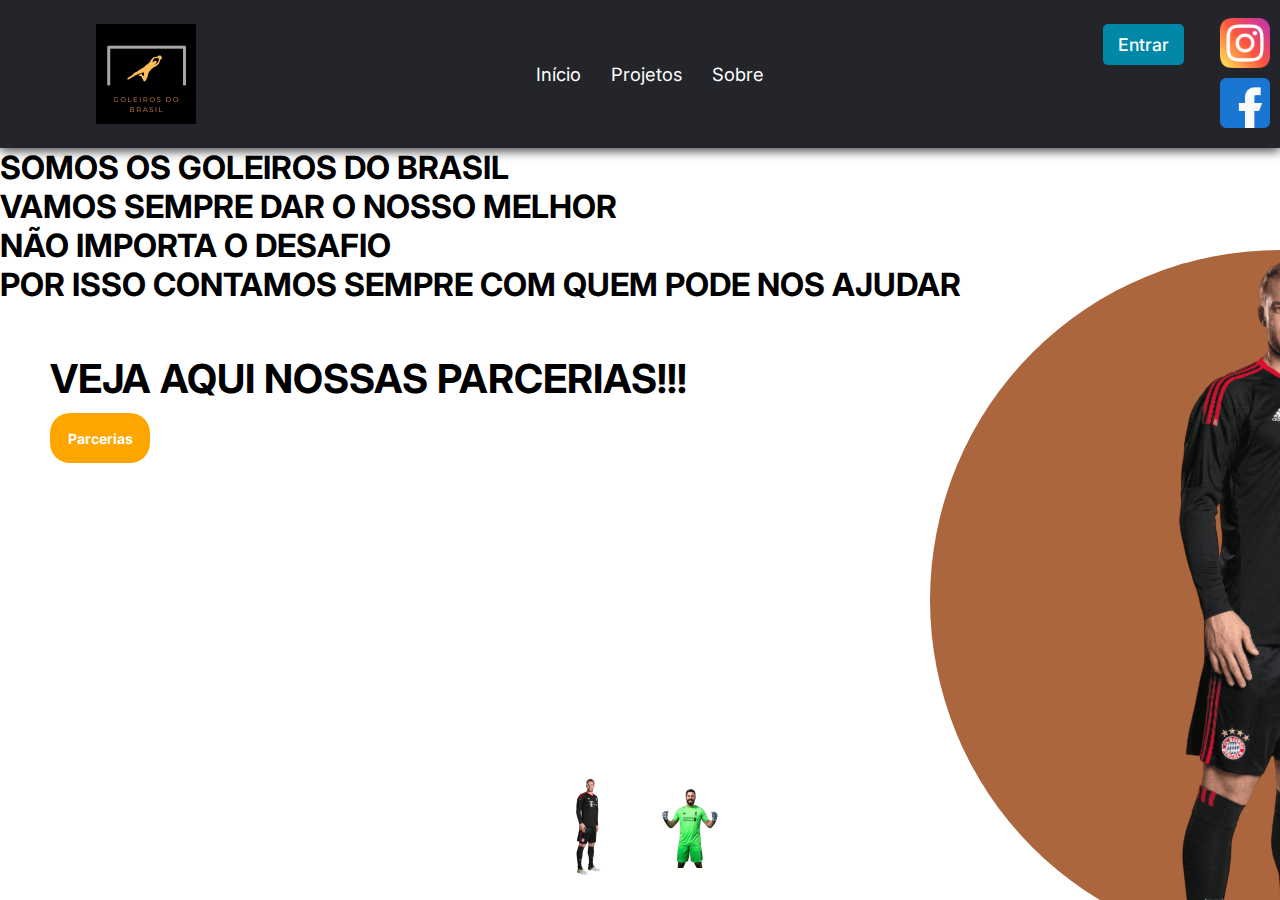
<file: index.html>
<!DOCTYPE html>
<html lang="en">
<head>
    <meta charset="UTF-8">
    <meta http-equiv="X-UA-Compatible" content="IE=edge">
    <meta name="viewport" content="width=device-width, initial-scale=1.0">
    <title>Site de Goleiros</title>
    <link rel="stylesheet" href="styles/style.css">
    <script src="scritp/script.js"></script>
</head>
<body>
    <header>
        <nav class="nav-bar">
            <div class="logo">
                <img src="img/logodosite.png" alt="">
            </div>
            <div class="nav-list">
                <ul>
                    <li class="nav-item"><a href="#" class="nav-link">Início</a></li>
                    <li class="nav-item"><a href="projetos/index.html" class="nav-link">Projetos</a></li>
                    <li class="nav-item"><a href="#" class="nav-link">Sobre</a></li>
                </ul>
            </div>
            <div class="login-button">
                <button><a href="#">Entrar</a></button>
            </div>

            <div class="mobile-menu-icon">
                <button onclick="menuShow()"><img class="icon" src="img/menu_white_36dp.svg" alt=""></button>
            </div>
        </nav>
        <div class="mobile-menu">
            <ul>
                <li class="nav-item"><a href="#" class="nav-link">Início</a></li>
                <li class="nav-item"><a href="projetos/index.htm" class="nav-link">Projetos</a></li>
                <li class="nav-item"><a href="#" class="nav-link">Sobre</a></li>
            </ul>

            <div class="login-button">
                <button><a href="#">Entrar</a></button>
            </div>
        </div>
    </header>
    <div class="texto">
        <h1>SOMOS OS GOLEIROS DO BRASIL<br>VAMOS SEMPRE DAR O NOSSO MELHOR<br>NÃO IMPORTA O DESAFIO<br>POR ISSO CONTAMOS SEMPRE COM QUEM PODE NOS AJUDAR
        <div class="texto-sobre">
            <h1>VEJA AQUI NOSSAS PARCERIAS!!!<br><button onclick="carConteudo()">Parcerias</button>
                <Span id="conteudo"></Span>
                <span id="imagem"></span>
            </h1>
        </div>
        </h1>
    </div>
    <section class="sobre">
        <div class="extras">
            <div class="neuer">
                <img src="img/neuerm.png" class="goleiro">
            </div>            
        </div>
    </section>
    <ul class="thumb">
        <li> <img src="img/neuerm.png" alt="goleiro" onclick="imgslider('img/neuerm.png')"></img></li>
        <li> <img src="img/alisson.png" alt="goleiro" onclick="imgslider('img/alisson.png')"></img></li>
    </ul>

    <div class="social-media">
        <a href="https://www.instagram.com/oliveira.pedro.augusto/"> <img src="img/instagram.png" alt=""></a>
        <a href="https://www.facebook.com/profile.php?id=100027483991483"> <img src="img/facebook (1).png" alt=""></a>
    </div>

    <script type="text/javascript">
        function imgslider(goleiro){
            document.querySelector('.goleiro').src = goleiro;
        }
    </script>

</body>
</html>
</file>
<file: styles/style.css>
@import url('https://fonts.googleapis.com/css2?family=Inter:wght@200;300;400;500&display=swap');
* {
    padding: 0;
    margin: 0;
    font-family: 'Inter', sans-serif;
}

header {
    background-color: #24252a;
    box-shadow: 0px 3px 10px #464646;
}

.nav-bar {
    display: flex;
    justify-content: space-between;
    padding: 1.5rem 6rem;
}

.logo {
    display: flex;
    align-items: center;
}

.logo h1 {
    color: #fff;
}

.nav-list {
    display: flex;
    align-items: center;
}

.nav-list ul {
    display: flex;
    justify-content: center;
    list-style: none;
}

.nav-item {
    margin: 0 15px;
}

.nav-link {
    text-decoration: none;
    font-size: 1.15rem;
    color: #fff;
    font-weight: 400;
}

.login-button button {
    border: none;
    padding: 10px 15px;
    border-radius: 5px;
    background-color: #0187a7;
}

.login-button button a {
    text-decoration: none;
    color: #fff;
    font-weight: 500;
    font-size: 1.1rem;
}

.mobile-menu-icon {
    display: none;
}

.mobile-menu {
    display: none;
}

@media screen and (max-width: 730px) {
    .nav-bar {
        padding: 1.5rem 4rem;
    }
    .nav-item {
        display: none;
    }
    .login-button {
        display: none;
    }
    .mobile-menu-icon {
        display: block;
    }
    .mobile-menu-icon button {
        background-color: transparent;
        border: none;
        cursor: pointer;
    }
    .mobile-menu ul {
        display: flex;
        flex-direction: column;
        text-align: center;
        padding-bottom: 1rem;
    }
    .mobile-menu .nav-item {
        display: block;
        padding-top: 1.2rem;
    }
    .mobile-menu .login-button {
        display: block;
        padding: 1rem 2rem;
    }
    .mobile-menu .login-button button {
        width: 100%;
    }
    .open {
        display: block;
    }
}

.html,body{
    height: 100%;
    overflow-x: hidden;
    overflow-y: hidden;
}

section.sobre{
    height: calc(100% - 200px);
    position: relative;
}

.extras{
    position: fixed;
    bottom: -50px;
    right: -350px;
    width: 700px;
    height: 700px;
    border-radius: 50%;
    background-color: #ac663e;
}

.neuer{
    position: absolute;
    right: 100px;
}

.social-media{
    position: absolute;
    right: 10px;
    top: 8px;
}

.social-media img{
    display: block;
    width: 50px;
    margin: 10px 0;
}

.texto-sobre{
    margin-left: 50px;
    margin-top: 50px;
    font-size: 20px;
}

.texto-sobre button{
    border: 0;
    margin-top: 10px;
    background-color: #ffa600;
    color: white;
    font-size: 14px;
    font-weight: bold;
    border-radius: 20px;
    width: 100px;
    height: 50px;
    cursor: pointer;
}

.imgBox{
    position: absolute;
    right: 100px;
}

.social-media{
    position: absolute;
    right: 10px;
    top: 8px;
}

.social-media img{
    display: block;
    width: 50px;
    margin: 10px 0;
}

.texto-sobre{
    margin-left: 50px;
    margin-top: 50px;
    font-size: 20px;
}

.texto-sobre button{
    border: 0;
    margin-top: 10px;
    background-color: #ffa600;
    color: white;
    font-size: 14px;
    font-weight: bold;
    border-radius: 20px;
    width: 100px;
    height: 50px;
    cursor: pointer;
}

.thumb{
    position: absolute;
    left: 50%;
    bottom: 20px;
    transform: translateX(-50%);
    display: flex;
}

.thumb li{
    list-style: none;
    display: inline-block;
    margin: 0 20px;
    cursor: pointer;
    transition: 0.5s;
}

.thumb li:hover{
    transform: translateY(-15px);
}

.thumb li img{
    max-width: 60px;
}
</file>
